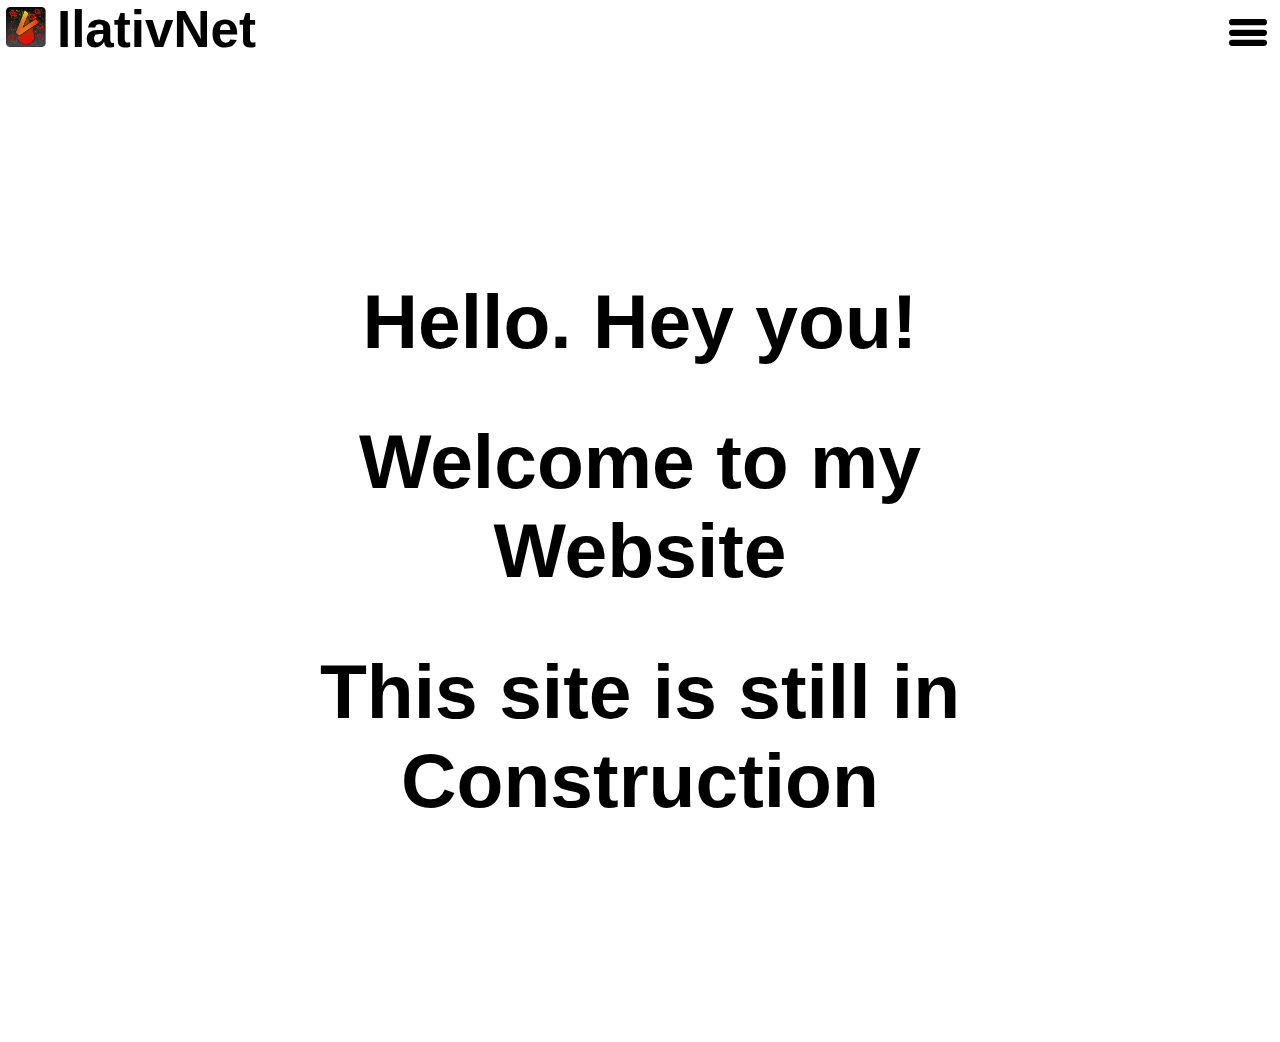
<file: index.html>
<!DOCTYPE html>
<html lang="en">
<head>
    <meta charset="UTF-8">
    <meta name="viewport" content="width=device-width, initial-scale=1.0">
    <meta http-equiv="X-UA-Compatible" content="ie=edge">
    <link rel="stylesheet" href="css/mainstyle.css">
    <script src="js/main.js"></script>
    <link rel="icon" href="images/FAVICON.png">
    <title>IlativNet</title>
</head>
<body>  
    


    <header id="myHeader">
        <a href="#" class="logo"><img src="images/Icon.svg" alt="sICON" class="icon" id="icon"></a>
        
        <a href="#" class="logo">IlativNet</a>
        
        <img src="images/MenuBtn.svg" alt="MENU" class="menu-btn" id="open-menu">

    </header>

    <section>

        <div class="box">
            <h1>Hello. Hey you!</h1>
            <h1>Welcome to my Website</h1>
            <h1>This site is still in Construction</h1>
        </div>


    </section>


</body>
</html>
</file>
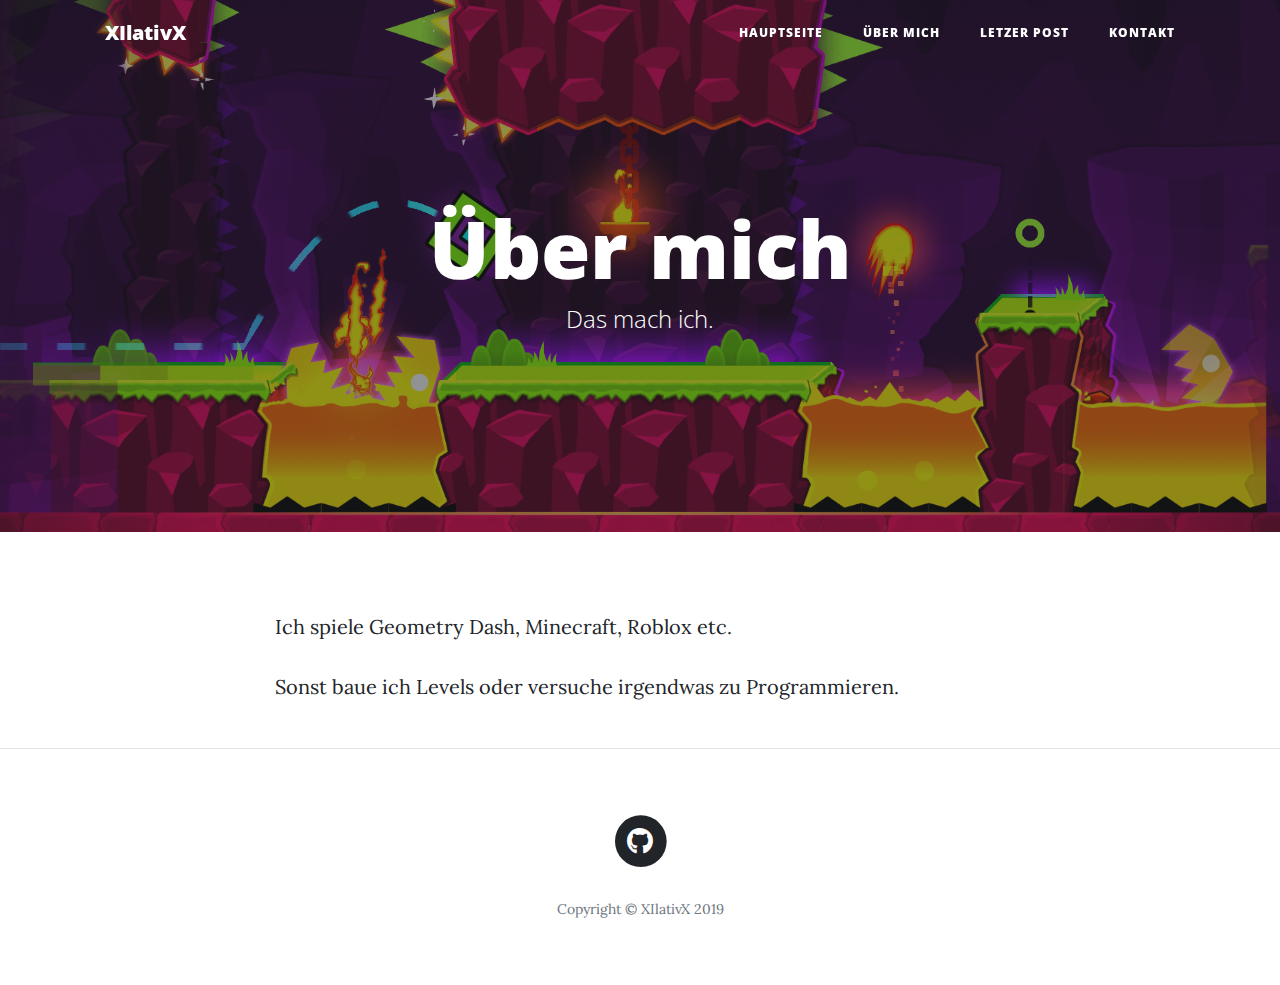
<file: about.html>
<!DOCTYPE html>
<html lang="en">

<head>

  <meta charset="utf-8">
  <meta name="viewport" content="width=device-width, initial-scale=1, shrink-to-fit=no">
  <meta name="description" content="">
  <meta name="author" content="">

  <link rel="icon" type="image/png" href="/img/FAVICON.png"/>
  <title>-Über mich- XXIlativXX</title>

  <!-- Bootstrap core CSS -->
  <link href="vendor/bootstrap/css/bootstrap.min.css" rel="stylesheet">

  <!-- Custom fonts for this template -->
  <link href="vendor/fontawesome-free/css/all.min.css" rel="stylesheet" type="text/css">
  <link href='https://fonts.googleapis.com/css?family=Lora:400,700,400italic,700italic' rel='stylesheet' type='text/css'>
  <link href='https://fonts.googleapis.com/css?family=Open+Sans:300italic,400italic,600italic,700italic,800italic,400,300,600,700,800' rel='stylesheet' type='text/css'>

  <!-- Custom styles for this template -->
  <link href="css/clean-blog.min.css" rel="stylesheet">

</head>

<body>

  <!-- Navigation -->
  <nav class="navbar navbar-expand-lg navbar-light fixed-top" id="mainNav">
    <div class="container">
      <a class="navbar-brand" href="index.html">XIlativX</a>
      <button class="navbar-toggler navbar-toggler-right" type="button" data-toggle="collapse" data-target="#navbarResponsive" aria-controls="navbarResponsive" aria-expanded="false" aria-label="Toggle navigation">
        Menu
        <i class="fas fa-bars"></i>
      </button>
      <div class="collapse navbar-collapse" id="navbarResponsive">
        <ul class="navbar-nav ml-auto">
          <li class="nav-item">
            <a class="nav-link" href="index.html">Hauptseite</a>
          </li>
          <li class="nav-item">
            <a class="nav-link" href="about.html">Über mich</a>
          </li>
          <li class="nav-item">
            <a class="nav-link" href="post.html">Letzer Post</a>
          </li>
          <li class="nav-item">
            <a class="nav-link" href="contact.html">Kontakt</a>
          </li>
        </ul>
      </div>
    </div>
  </nav>

  <!-- Page Header -->
  <header class="masthead" style="background-image: url('img/home-bg.png')">
    <div class="overlay"></div>
    <div class="container">
      <div class="row">
        <div class="col-lg-8 col-md-10 mx-auto">
          <div class="page-heading">
            <h1>Über mich</h1>
            <span class="subheading">Das mach ich.</span>
          </div>
        </div>
      </div>
    </div>
  </header>

  <!-- Main Content -->
  <div class="container">
    <div class="row">
      <div class="col-lg-8 col-md-10 mx-auto">
        <p>Ich spiele Geometry Dash, Minecraft, Roblox etc.</p>
        <p>Sonst baue ich Levels oder versuche irgendwas zu Programmieren.</p>
      </div>
    </div>
  </div>

  <hr>

  <!-- Footer -->
  <footer>
    <div class="container">
      <div class="row">
        <div class="col-lg-8 col-md-10 mx-auto">
          <ul class="list-inline text-center">
            <li class="list-inline-item">
              <a href="https://github.com/XXIlativXX">
                <span class="fa-stack fa-lg">
                  <i class="fas fa-circle fa-stack-2x"></i>
                  <i class="fab fa-github fa-stack-1x fa-inverse"></i>
                </span>
              </a>
            </li>
          </ul>
          <p class="copyright text-muted">Copyright &copy; XIlativX 2019</p>
        </div>
      </div>
    </div>
  </footer>

  <!-- Bootstrap core JavaScript -->
  <script src="vendor/jquery/jquery.min.js"></script>
  <script src="vendor/bootstrap/js/bootstrap.bundle.min.js"></script>

  <!-- Custom scripts for this template -->
  <script src="js/clean-blog.min.js"></script>

</body>

</html>
</file>
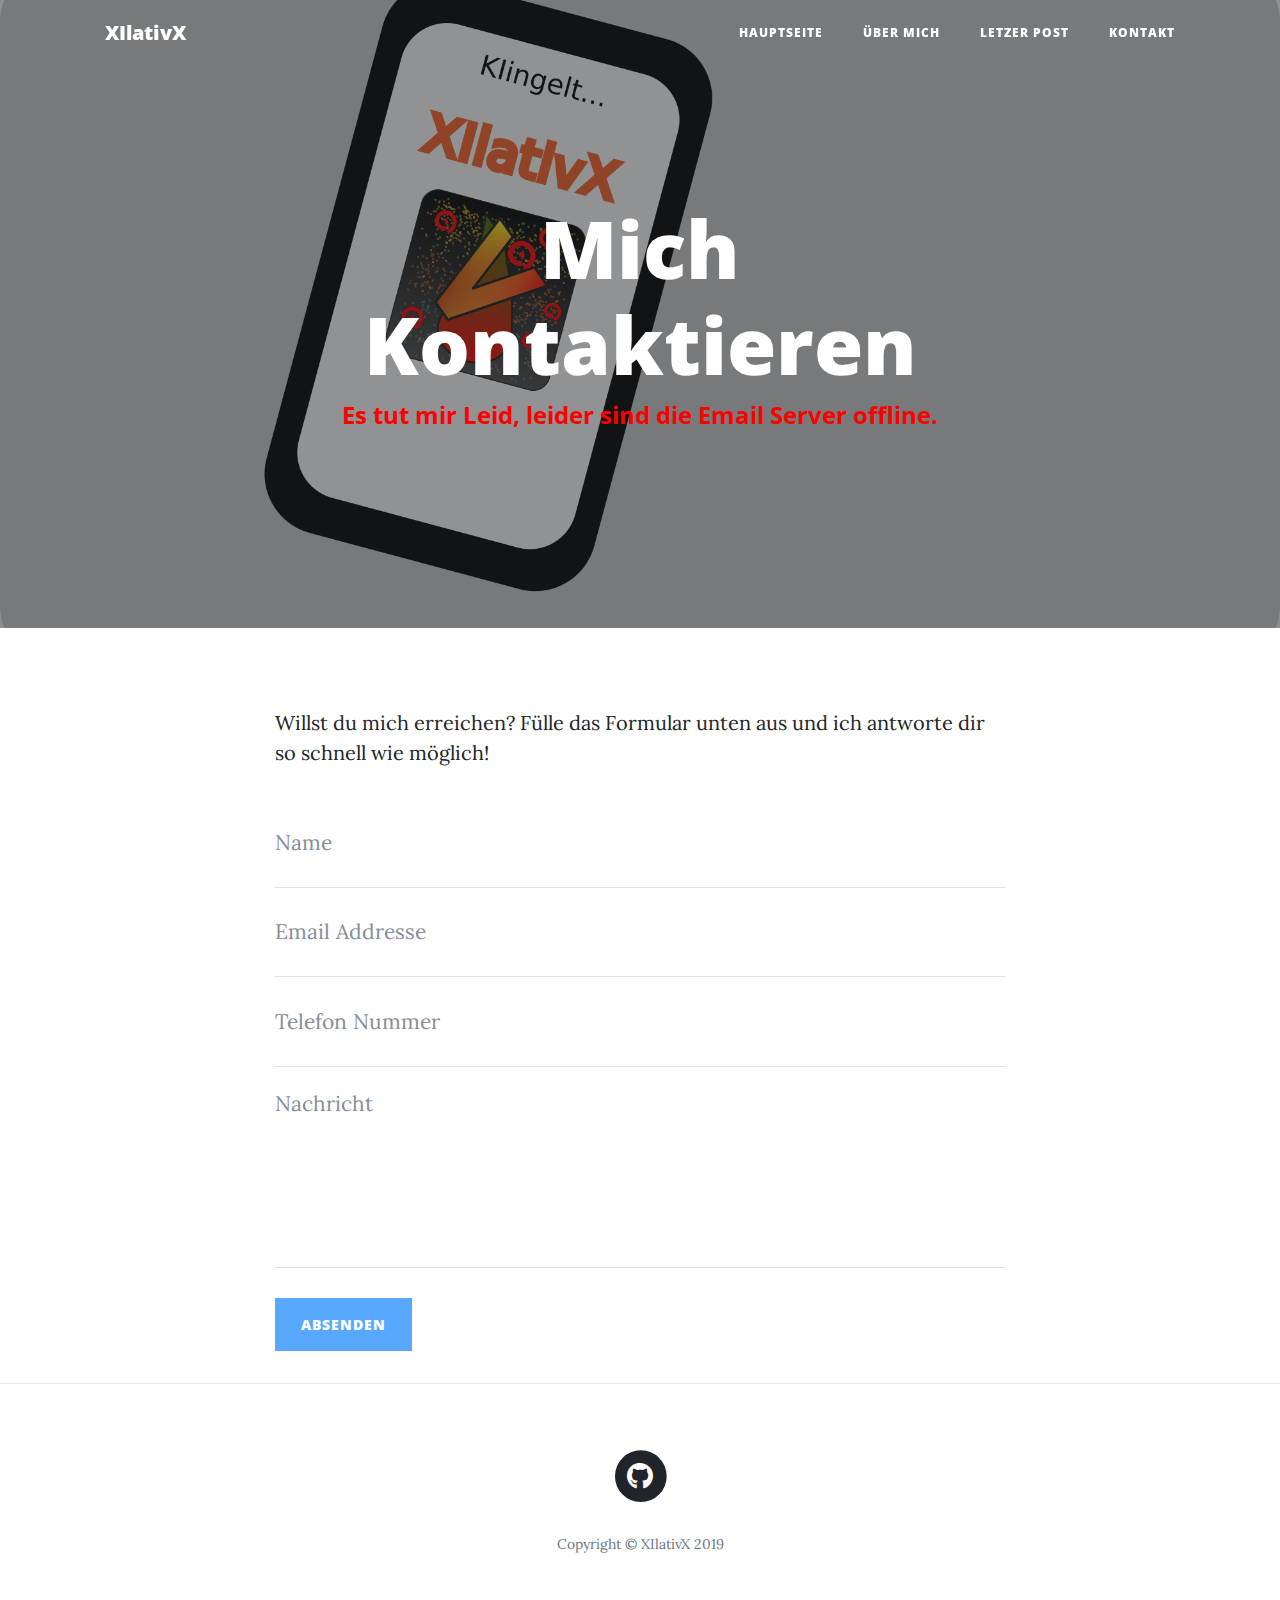
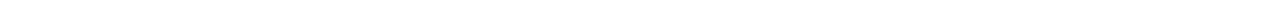
<file: contact.html>
<!DOCTYPE html>
<html lang="en">

<head>

  <meta charset="utf-8">
  <meta name="viewport" content="width=device-width, initial-scale=1, shrink-to-fit=no">
  <meta name="description" content="">
  <meta name="author" content="">

  <link rel="icon" type="image/png" href="/img/FAVICON.png"/>
  <title>-Kontakt- XXIlativXX</title>

  <!-- Bootstrap core CSS -->
  <link href="vendor/bootstrap/css/bootstrap.min.css" rel="stylesheet">

  <!-- Custom fonts for this template -->
  <link href="vendor/fontawesome-free/css/all.min.css" rel="stylesheet" type="text/css">
  <link href='https://fonts.googleapis.com/css?family=Lora:400,700,400italic,700italic' rel='stylesheet' type='text/css'>
  <link href='https://fonts.googleapis.com/css?family=Open+Sans:300italic,400italic,600italic,700italic,800italic,400,300,600,700,800' rel='stylesheet' type='text/css'>

  <!-- Custom styles for this template -->
  <link href="css/clean-blog.min.css" rel="stylesheet">

</head>

<body>

  <!-- Navigation -->
  <nav class="navbar navbar-expand-lg navbar-light fixed-top" id="mainNav">
    <div class="container">
      <a class="navbar-brand" href="index.html">XIlativX</a>
      <button class="navbar-toggler navbar-toggler-right" type="button" data-toggle="collapse" data-target="#navbarResponsive" aria-controls="navbarResponsive" aria-expanded="false" aria-label="Toggle navigation">
        Menu
        <i class="fas fa-bars"></i>
      </button>
      <div class="collapse navbar-collapse" id="navbarResponsive">
        <ul class="navbar-nav ml-auto">
          <li class="nav-item">
            <a class="nav-link" href="index.html">Hauptseite</a>
          </li>
          <li class="nav-item">
            <a class="nav-link" href="about.html">Über mich</a>
          </li>
          <li class="nav-item">
            <a class="nav-link" href="post.html">Letzer Post</a>
          </li>
          <li class="nav-item">
            <a class="nav-link" href="contact.html">Kontakt</a>
          </li>
        </ul>
      </div>
    </div>
  </nav>

  <!-- Page Header -->
  <header class="masthead" style="background-image: url('img/contact-bg.png')">
    <div class="overlay"></div>
    <div class="container">
      <div class="row">
        <div class="col-lg-8 col-md-10 mx-auto">
          <div class="page-heading">
            <h1>Mich Kontaktieren</h1>
            <span id="mark_red" class="subheading">Es tut mir Leid, leider sind die Email Server offline.</span>
          </div>
        </div>
      </div>
    </div>
  </header>

  <!-- Main Content -->
  <div class="container">
    <div class="row">
      <div class="col-lg-8 col-md-10 mx-auto">
        <p>Willst du mich erreichen? Fülle das Formular unten aus und ich antworte dir so schnell wie möglich!</p>
        <!-- Contact Form - Enter your email address on line 19 of the mail/contact_me.php file to make this form work. -->
        <!-- WARNING: Some web hosts do not allow emails to be sent through forms to common mail hosts like Gmail or Yahoo. It's recommended that you use a private domain email address! -->
        <!-- To use the contact form, your site must be on a live web host with PHP! The form will not work locally! -->
        <form name="sentMessage" id="contactForm" novalidate>
          <div class="control-group">
            <div class="form-group floating-label-form-group controls">
              <label>Name</label>
              <input type="text" class="form-control" placeholder="Name" id="name" required data-validation-required-message="Please enter your name.">
              <p class="help-block text-danger"></p>
            </div>
          </div>
          <div class="control-group">
            <div class="form-group floating-label-form-group controls">
              <label>Email Addresse</label>
              <input type="email" class="form-control" placeholder="Email Addresse" id="email" required data-validation-required-message="Please enter your email address.">
              <p class="help-block text-danger"></p>
            </div>
          </div>
          <div class="control-group">
            <div class="form-group col-xs-12 floating-label-form-group controls">
              <label>Telefon Nummer</label>
              <input type="tel" class="form-control" placeholder="Telefon Nummer" id="phone" required data-validation-required-message="Please enter your phone number.">
              <p class="help-block text-danger"></p>
            </div>
          </div>
          <div class="control-group">
            <div class="form-group floating-label-form-group controls">
              <label>Nachricht</label>
              <textarea rows="5" class="form-control" placeholder="Nachricht" id="message" required data-validation-required-message="Please enter a message."></textarea>
              <p class="help-block text-danger"></p>
            </div>
          </div>
          <br>
          <div id="success"></div>
          <div class="form-group">
            <button disabled type="submit" class="btn btn-primary" id="sendMessageButton">Absenden</button>
          </div>
        </form>
      </div>
    </div>
  </div>

  <hr>

  <!-- Footer -->
  <footer>
    <div class="container">
      <div class="row">
        <div class="col-lg-8 col-md-10 mx-auto">
          <ul class="list-inline text-center">
            <li class="list-inline-item">
              <a href="https://github.com/XXIlativXX">
                <span class="fa-stack fa-lg">
                  <i class="fas fa-circle fa-stack-2x"></i>
                  <i class="fab fa-github fa-stack-1x fa-inverse"></i>
                </span>
              </a>
            </li>
          </ul>
          <p class="copyright text-muted">Copyright &copy; XIlativX 2019</p>
        </div>
      </div>
    </div>
  </footer>

  <!-- Bootstrap core JavaScript -->
  <script src="vendor/jquery/jquery.min.js"></script>
  <script src="vendor/bootstrap/js/bootstrap.bundle.min.js"></script>

  <!-- Contact Form JavaScript -->
  <script src="js/jqBootstrapValidation.js"></script>
  <script src="js/contact_me.js"></script>

  <!-- Custom scripts for this template -->
  <script src="js/clean-blog.min.js"></script>

</body>

</html>
</file>
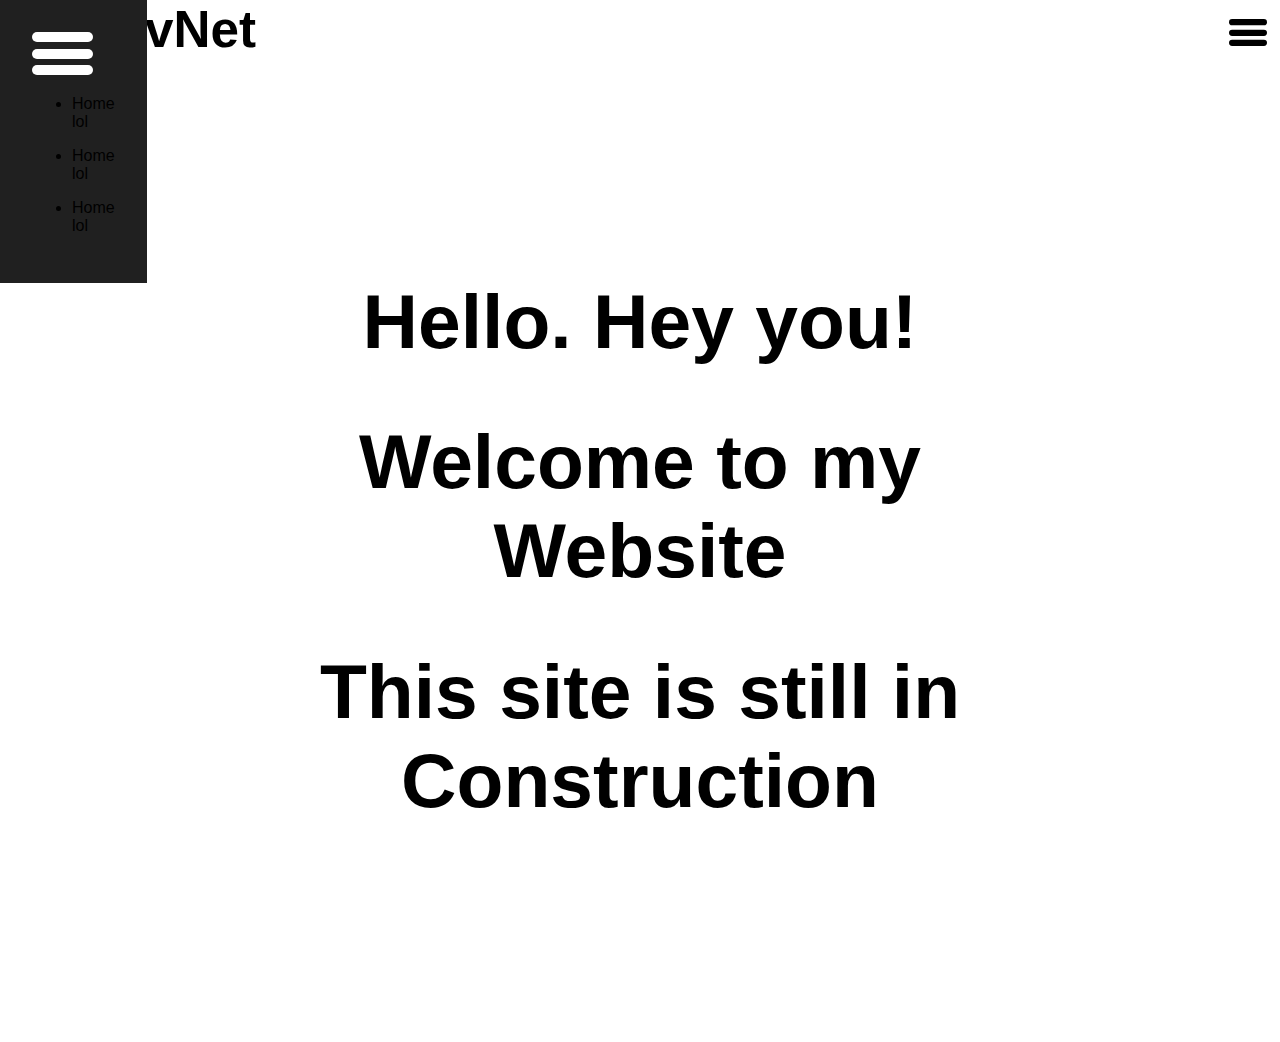
<file: indexnew.html>
<!DOCTYPE html>
<html lang="en">
<head>
    <meta charset="UTF-8">
    <meta name="viewport" content="width=device-width, initial-scale=1.0">
    <meta http-equiv="X-UA-Compatible" content="ie=edge">
    <link rel="stylesheet" href="css/mainstyle.css">
    <script src="js/main.js"></script>
    <title>IlativNet</title>
</head>
<body>  
    
    <nav id="overlay">

        <img src="images/MenuBtn2.svg" alt="">
        <ul>
            <li href="#">Home</li>
            <span>lol</span>
        </ul>
        <ul>
            <li href="#">Home</li>
            <span>lol</span>
        </ul>
        <ul>
            <li href="#">Home</li>
            <span>lol</span>
        </ul>
    

    </nav>


    <header id="myHeader">
        <a href="#" class="logo"><img src="images/Icon.svg" alt="ICON" class="icon" id="icon"></a>
        
        <a href="#" class="logo">IlativNet</a>
        
        <img src="images/MenuBtn.svg" alt="MENU" class="menu-btn" id="open-menu">

    </header>

    <section>

        <div class="box">
            <h1>Hello. Hey you!</h1>
            <h1>Welcome to my Website</h1>
            <h1>This site is still in Construction</h1>
        </div>


    </section>


</body>
</html>
</file>
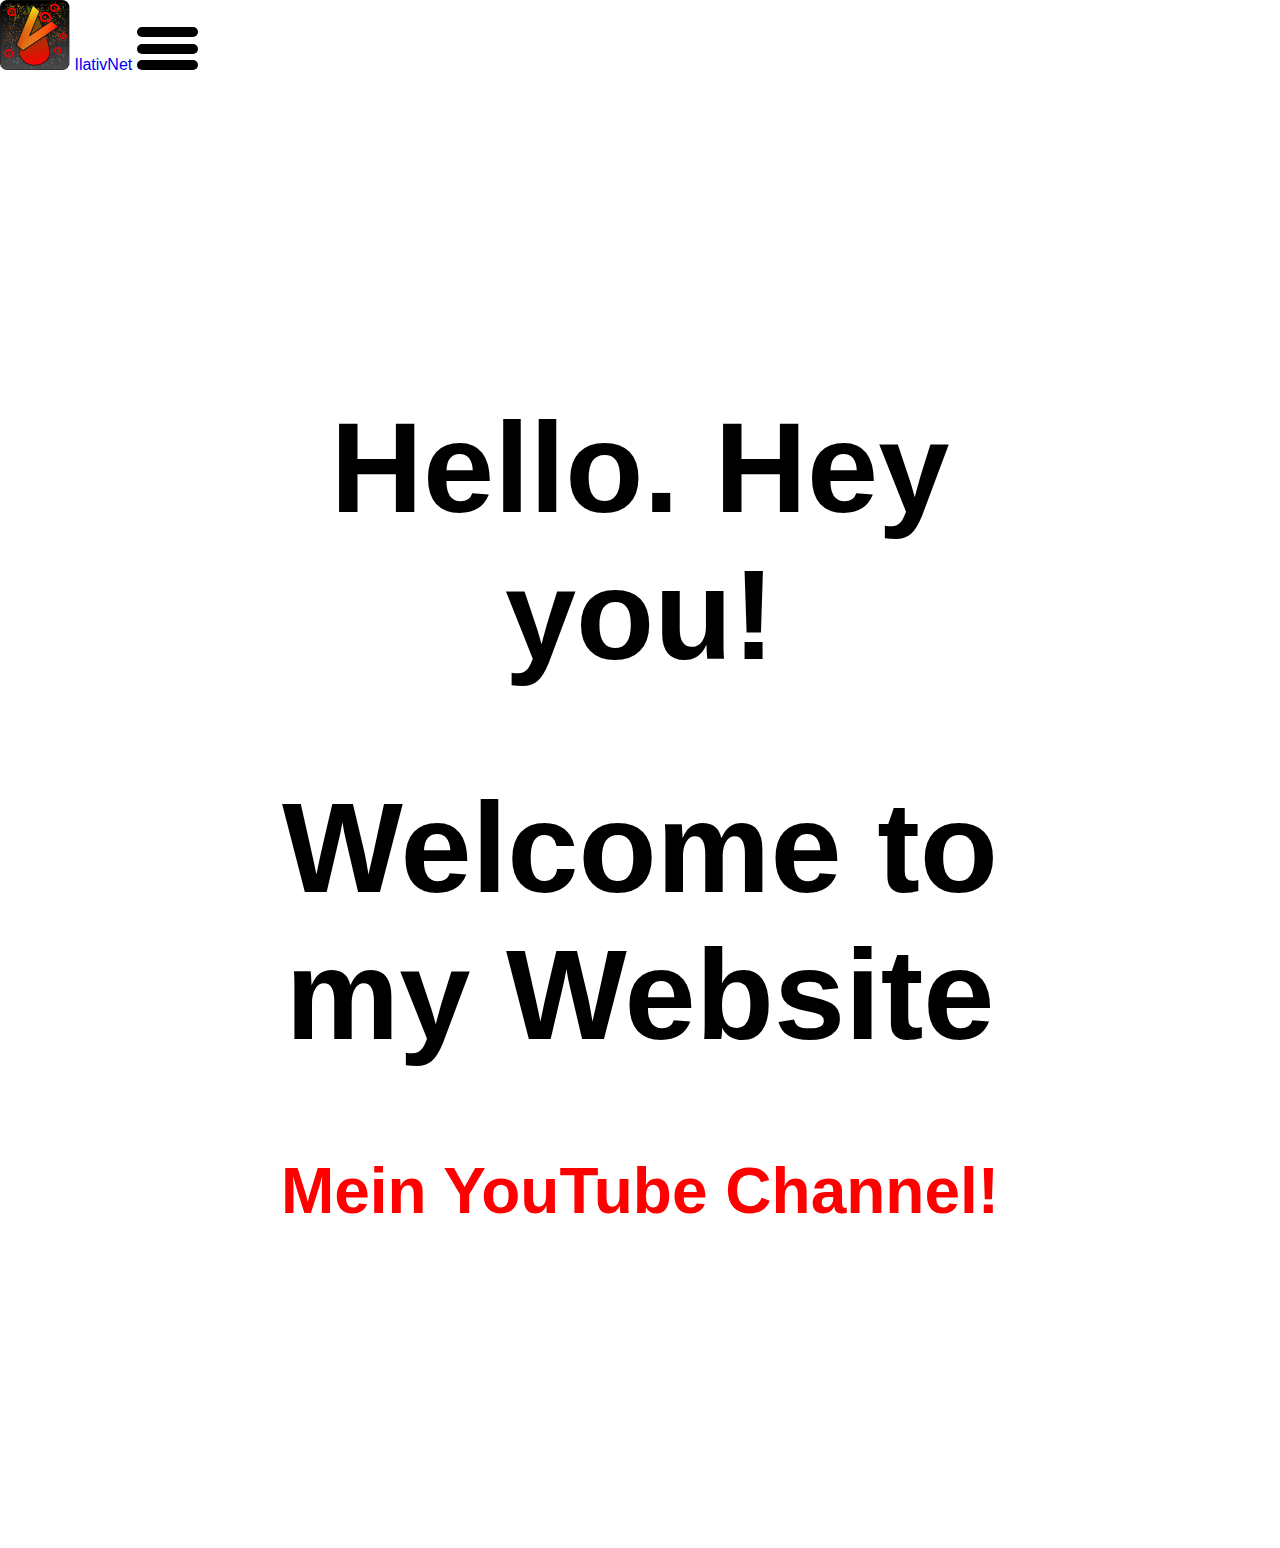
<file: m.html>
<!DOCTYPE html>
<html lang="en">
<head>
    <meta charset="UTF-8">
    <meta name="viewport" content="width=device-width, initial-scale=1.0">
    <meta http-equiv="X-UA-Compatible" content="ie=edge">
    <link rel="stylesheet" href="css/m.css">
    <script src="js/main.js"></script>
    <link rel="icon" href="images/FAVICON.png">
    <title>IlativNet</title>
</head>
<body>  
    


    <header id="myHeader">
        <a href="#" class="logo"><img src="images/Icon.svg" alt="ICON" class="icon" id="icon"></a>
        
        <a href="#" class="logo">IlativNet</a>
        
        <img src="images/MenuBtn.svg" alt="MENU" class="menu-btn" id="open-menu">

    </header>

    <section>

        <div class="box">
            <h1>Hello. Hey you!</h1>
            <h1>Welcome to my Website</h1>
            <a href="https://www.youtube.com/channel/UCz4bekzyuTgUk1U23Bm5VIQ?view_as=subscriber" class="youtube">Mein YouTube Channel!</a>
        </div>


    </section>


</body>
</html>
</file>
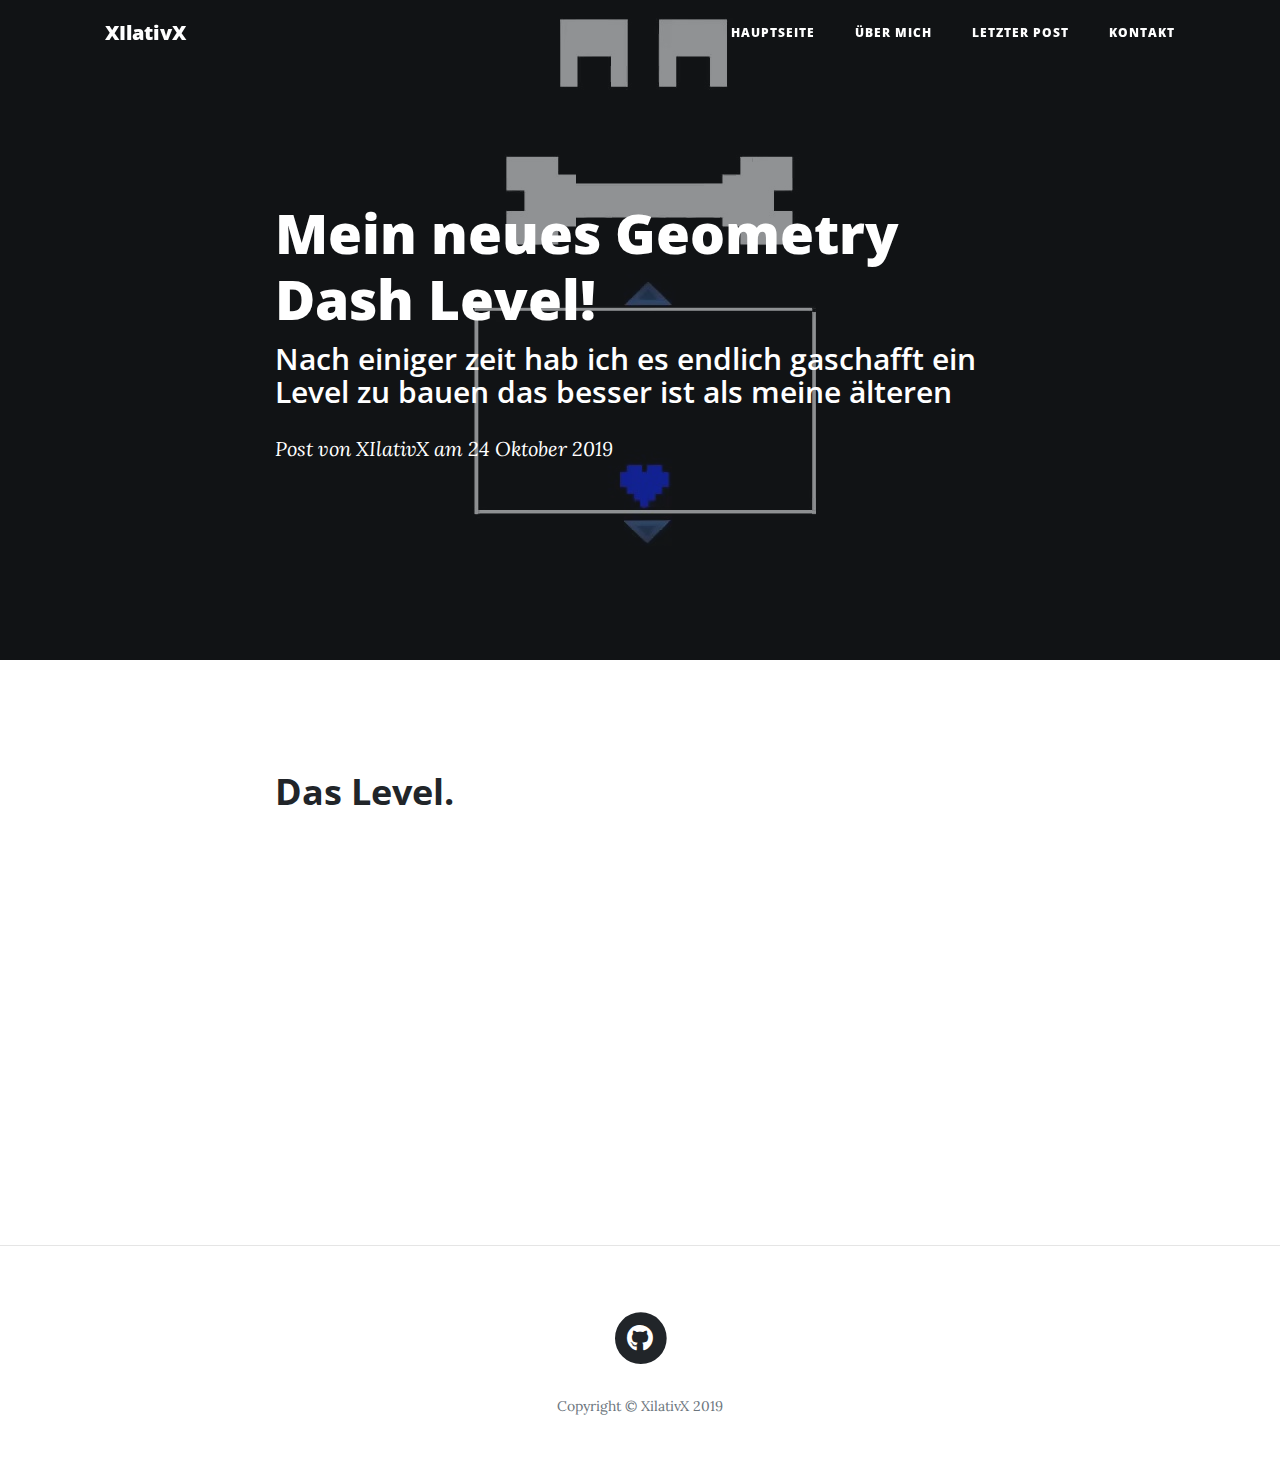
<file: post.html>
<!DOCTYPE html>
<html lang="en">

<head>

  <meta charset="utf-8">
  <meta name="viewport" content="width=device-width, initial-scale=1, shrink-to-fit=no">
  <meta name="description" content="">
  <meta name="author" content="">

  <link rel="icon" type="image/png" href="/img/FAVICON.png"/>
  <title>-Mein neues Geometry Dash Level!- XXIlativXX</title>

  <!-- Bootstrap core CSS -->
  <link href="vendor/bootstrap/css/bootstrap.min.css" rel="stylesheet">

  <!-- Custom fonts for this template -->
  <link href="vendor/fontawesome-free/css/all.min.css" rel="stylesheet" type="text/css">
  <link href='https://fonts.googleapis.com/css?family=Lora:400,700,400italic,700italic' rel='stylesheet' type='text/css'>
  <link href='https://fonts.googleapis.com/css?family=Open+Sans:300italic,400italic,600italic,700italic,800italic,400,300,600,700,800' rel='stylesheet' type='text/css'>

  <!-- Custom styles for this template -->
  <link href="css/clean-blog.min.css" rel="stylesheet">

</head>

<body>

  <!-- Navigation -->
  <nav class="navbar navbar-expand-lg navbar-light fixed-top" id="mainNav">
    <div class="container">
      <a class="navbar-brand" href="index.html">XIlativX</a>
      <button class="navbar-toggler navbar-toggler-right" type="button" data-toggle="collapse" data-target="#navbarResponsive" aria-controls="navbarResponsive" aria-expanded="false" aria-label="Toggle navigation">
        Menu
        <i class="fas fa-bars"></i>
      </button>
      <div class="collapse navbar-collapse" id="navbarResponsive">
        <ul class="navbar-nav ml-auto">
          <li class="nav-item">
            <a class="nav-link" href="index.html">Hauptseite</a>
          </li>
          <li class="nav-item">
            <a class="nav-link" href="about.html">Über mich</a>
          </li>
          <li class="nav-item">
            <a class="nav-link" href="post.html">Letzter Post</a>
          </li>
          <li class="nav-item">
            <a class="nav-link" href="contact.html">Kontakt</a>
          </li>
        </ul>
      </div>
    </div>
  </nav>

  <!-- Page Header -->
  <header class="masthead" style="background-image: url('img/post-bg.jpg')">
    <div class="overlay"></div>
    <div class="container">
      <div class="row">
        <div class="col-lg-8 col-md-10 mx-auto">
          <div class="post-heading">
            <h1>Mein neues Geometry Dash Level!</h1>
            <h2 class="subheading">Nach einiger zeit hab ich es endlich gaschafft ein Level zu bauen das besser ist als meine älteren </h2>
            <span class="meta">Post von
              <a href="about.html">XIlativX</a>
              am 24 Oktober 2019</span>
          </div>
        </div>
      </div>
    </div>
  </header>

  <!-- Post Content -->
  <article>
    <div class="container">
      <div class="row">
        <div class="col-lg-8 col-md-10 mx-auto">
          <h2 class="section-heading">Das Level.</h2>
          <iframe class="container"width="700" height="400" src="https://www.youtube.com/embed/FevH4AzIkLo" frameborder="0" allow="accelerometer; autoplay; encrypted-media; gyroscope; picture-in-picture" allowfullscreen></iframe>
          <!--<h2 class="section-heading">Reaching for the Stars</h2>

          <p>As we got further and further away, it [the Earth] diminished in size. Finally it shrank to the size of a marble, the most beautiful you can imagine. That beautiful, warm, living object looked so fragile, so delicate, that if you touched it with a finger it would crumble and fall apart. Seeing this has to change a man.</p>

          <a href="#">
            <img class="img-fluid" src="img/post-sample-image.jpg" alt="">
          </a>
          <span class="caption text-muted">To go places and do things that have never been done before – that’s what living is all about.</span>

          <p>Space, the final frontier. These are the voyages of the Starship Enterprise. Its five-year mission: to explore strange new worlds, to seek out new life and new civilizations, to boldly go where no man has gone before.</p>

          <p>As I stand out here in the wonders of the unknown at Hadley, I sort of realize there’s a fundamental truth to our nature, Man must explore, and this is exploration at its greatest.</p>

          <p>Placeholder text by
            <a href="http://spaceipsum.com/">Space Ipsum</a>. Photographs by
            <a href="https://www.flickr.com/photos/nasacommons/">NASA on The Commons</a>.</p> -->
        </div>
      </div>
    </div>
  </article>

  <hr>

  <!-- Footer -->
  <footer>
    <div class="container">
      <div class="row">
        <div class="col-lg-8 col-md-10 mx-auto">
          <ul class="list-inline text-center">
            <li class="list-inline-item">
              <a href="https://github.com/XXIlativXX">
                <span class="fa-stack fa-lg">
                  <i class="fas fa-circle fa-stack-2x"></i>
                  <i class="fab fa-github fa-stack-1x fa-inverse"></i>
                </span>
              </a>
            </li>
          </ul>
          <p class="copyright text-muted">Copyright &copy; XilativX 2019</p>
        </div>
      </div>
    </div>
  </footer>

  <!-- Bootstrap core JavaScript -->
  <script src="vendor/jquery/jquery.min.js"></script>
  <script src="vendor/bootstrap/js/bootstrap.bundle.min.js"></script>

  <!-- Custom scripts for this template -->
  <script src="js/clean-blog.min.js"></script>

</body>

</html>
</file>
<file: css/mainstyle.css>
body, html {
  font-family: 'Segoe UI', Tahoma, Geneva, Verdana, sans-serif;
  margin: 0;
}

body a, html a {
  text-decoration: none;
}

header {
  -webkit-transition: .3s;
  transition: .3s;
  background-color: white;
  width: 100%;
}

header .icon {
  max-width: 3.1%;
  width: 100%;
  padding: 0 .5vw;
}

header .logo {
  color: black;
  font-weight: bold;
  font-size: 4vw;
}

header .menu-btn {
  cursor: pointer;
  width: 100%;
  max-width: 3%;
  float: right;
  margin: 1.5vw 1vw;
}

header.sticky {
  -webkit-transition: .3s;
  transition: .3s;
  -webkit-box-shadow: 0px 3px 3px 0px #545454;
          box-shadow: 0px 3px 3px 0px #545454;
  position: fixed;
  top: 0;
}

.page-header {
  height: 200px;
  background: #CCC;
}

section {
  padding: 4em;
}

section .box {
  text-align: center;
  font-size: 3vw;
  margin: 4em auto;
  width: 70%;
}

nav {
  position: absolute;
  background-color: #202020;
  padding: 2em;
  width: calc(100%-4em);
  height: calc(100vm - 4em);
}
/*# sourceMappingURL=mainstyle.css.map */
</file>
<file: css/m.css>
body, html {
  font-family: 'Segoe UI', Tahoma, Geneva, Verdana, sans-serif;
  margin: 0;
  overflow: hidden;
}

body a, html a {
  text-decoration: none;
}

.light {
  -webkit-transition: .3s;
  transition: .3s;
  position: -webkit-sticky;
  position: sticky;
  top: 0;
  transition: .3s;
  background-color: white;
  width: 100%;
}

.light .icon {
  max-width: 10%;
  width: 100%;
  padding: 0 1vw;
}

.light .logo {
  color: black;
  font-weight: bold;
  font-size: 10vw;
}

.light .menu-btn {
  cursor: pointer;
  width: 100%;
  max-width: 10%;
  float: right;
  margin: 3vw 1vw;
}

.dark {
  -webkit-transition: .3s;
  transition: .3s;
  position: -webkit-sticky;
  position: sticky;
  top: 0;
  transition: .3s;
  background-color: #545454;
  width: 100%;
}

.dark .icon {
  max-width: 10%;
  width: 100%;
  padding: 0 1vw;
}

.dark .logo {
  color: black;
  font-weight: bold;
  font-size: 10vw;
}

.dark .menu-btn {
  cursor: pointer;
  width: 100%;
  max-width: 10%;
  float: right;
  margin: 3vw 1vw;
}

.sticky {
  -webkit-transition: .3s;
  transition: .3s;
  -webkit-box-shadow: 0px 3px 3px 0px #545454;
          box-shadow: 0px 3px 3px 0px #545454;
}

.stop-scroll {
  overflow: hidden;
}

.page-header {
  height: 200px;
  background: #CCC;
}

section {
  padding: 4em;
}

section .box {
  text-align: center;
  font-size: 5vw;
  margin: 4em auto;
  width: 70%;
}

section .box .youtube {
  text-decoration: none;
  color: red;
  font-weight: bold;
}

nav {
  visibility: hidden;
  position: absolute;
  background-color: #545454;
  width: calc(100%);
  height: calc(100%);
}
/*# sourceMappingURL=m.css.map */
</file>
<file: css/clean-blog.min.css>
/*!
 * Start Bootstrap - Clean Blog v5.0.8 (https://startbootstrap.com/template-overviews/clean-blog)
 * Copyright 2013-2019 Start Bootstrap
 * Licensed under MIT (https://github.com/BlackrockDigital/startbootstrap-clean-blog/blob/master/LICENSE)
 */body{font-size:20px;color:#212529;font-family:Lora,'Times New Roman',serif}p{line-height:1.5;margin:30px 0}p a{text-decoration:underline}h1,h2,h3,h4,h5,h6{font-weight:800;font-family:'Open Sans','Helvetica Neue',Helvetica,Arial,sans-serif}a{color:#212529;transition:all .2s}a:focus,a:hover{color:#0085a1}blockquote{font-style:italic;color:#868e96}.section-heading{font-size:36px;font-weight:700;margin-top:60px}.caption{font-size:14px;font-style:italic;display:block;margin:0;padding:10px;text-align:center;border-bottom-right-radius:5px;border-bottom-left-radius:5px}::-moz-selection{color:#fff;background:#0085a1;text-shadow:none}::selection{color:#fff;background:#0085a1;text-shadow:none}img::-moz-selection{color:#fff;background:0 0}img::selection{color:#fff;background:0 0}img::-moz-selection{color:#fff;background:0 0}#mainNav{position:absolute;border-bottom:1px solid #e9ecef;background-color:#fff;font-family:'Open Sans','Helvetica Neue',Helvetica,Arial,sans-serif}#mainNav .navbar-brand{font-weight:800;color:#343a40}#mainNav .navbar-toggler{font-size:12px;font-weight:800;padding:13px;text-transform:uppercase;color:#343a40}#mainNav .navbar-nav>li.nav-item>a{font-size:12px;font-weight:800;letter-spacing:1px;text-transform:uppercase}@media only screen and (min-width:992px){#mainNav{border-bottom:1px solid transparent;background:0 0}#mainNav .navbar-brand{padding:10px 20px;color:#fff}#mainNav .navbar-brand:focus,#mainNav .navbar-brand:hover{color:rgba(255,255,255,.8)}#mainNav .navbar-nav>li.nav-item>a{padding:10px 20px;color:#fff}#mainNav .navbar-nav>li.nav-item>a:focus,#mainNav .navbar-nav>li.nav-item>a:hover{color:rgba(255,255,255,.8)}}@media only screen and (min-width:992px){#mainNav{transition:background-color .2s;transform:translate3d(0,0,0);-webkit-backface-visibility:hidden}#mainNav.is-fixed{position:fixed;top:-67px;transition:transform .2s;border-bottom:1px solid #fff;background-color:rgba(255,255,255,.9)}#mainNav.is-fixed .navbar-brand{color:#212529}#mainNav.is-fixed .navbar-brand:focus,#mainNav.is-fixed .navbar-brand:hover{color:#0085a1}#mainNav.is-fixed .navbar-nav>li.nav-item>a{color:#212529}#mainNav.is-fixed .navbar-nav>li.nav-item>a:focus,#mainNav.is-fixed .navbar-nav>li.nav-item>a:hover{color:#0085a1}#mainNav.is-visible{transform:translate3d(0,100%,0)}}header.masthead{margin-bottom:50px;background:no-repeat center center;background-color:#868e96;background-attachment:scroll;position:relative;background-size:cover}header.masthead .overlay{position:absolute;top:0;left:0;height:100%;width:100%;background-color:#212529;opacity:.5}header.masthead .page-heading,header.masthead .post-heading,header.masthead .site-heading{padding:200px 0 150px;color:#fff}@media only screen and (min-width:768px){header.masthead .page-heading,header.masthead .post-heading,header.masthead .site-heading{padding:200px 0}}header.masthead .page-heading,header.masthead .site-heading{text-align:center}header.masthead .page-heading h1,header.masthead .site-heading h1{font-size:50px;margin-top:0}header.masthead .page-heading .subheading,header.masthead .site-heading .subheading{font-size:24px;font-weight:300;line-height:1.1;display:block;margin:10px 0 0;font-family:'Open Sans','Helvetica Neue',Helvetica,Arial,sans-serif}@media only screen and (min-width:768px){header.masthead .page-heading h1,header.masthead .site-heading h1{font-size:80px}}header.masthead .post-heading h1{font-size:35px}header.masthead .post-heading .meta,header.masthead .post-heading .subheading{line-height:1.1;display:block}header.masthead .post-heading .subheading{font-size:24px;font-weight:600;margin:10px 0 30px;font-family:'Open Sans','Helvetica Neue',Helvetica,Arial,sans-serif}header.masthead .post-heading .meta{font-size:20px;font-weight:300;font-style:italic;font-family:Lora,'Times New Roman',serif}header.masthead .post-heading .meta a{color:#fff}@media only screen and (min-width:768px){header.masthead .post-heading h1{font-size:55px}header.masthead .post-heading .subheading{font-size:30px}}.post-preview>a{color:#212529}.post-preview>a:focus,.post-preview>a:hover{text-decoration:none;color:#0085a1}.post-preview>a>.post-title{font-size:30px;margin-top:30px;margin-bottom:10px}.post-preview>a>.post-subtitle{font-weight:300;margin:0 0 10px}.post-preview>.post-meta{font-size:18px;font-style:italic;margin-top:0;color:#868e96}.post-preview>.post-meta>a{text-decoration:none;color:#212529}.post-preview>.post-meta>a:focus,.post-preview>.post-meta>a:hover{text-decoration:underline;color:#0085a1}@media only screen and (min-width:768px){.post-preview>a>.post-title{font-size:36px}}.floating-label-form-group{font-size:14px;position:relative;margin-bottom:0;padding-bottom:.5em;border-bottom:1px solid #dee2e6}.floating-label-form-group input,.floating-label-form-group textarea{font-size:1.5em;position:relative;z-index:1;padding:0;resize:none;border:none;border-radius:0;background:0 0;box-shadow:none!important;font-family:Lora,'Times New Roman',serif}.floating-label-form-group input::-webkit-input-placeholder,.floating-label-form-group textarea::-webkit-input-placeholder{color:#868e96;font-family:Lora,'Times New Roman',serif}.floating-label-form-group label{font-size:.85em;line-height:1.764705882em;position:relative;z-index:0;top:2em;display:block;margin:0;transition:top .3s ease,opacity .3s ease;vertical-align:middle;vertical-align:baseline;opacity:0}.floating-label-form-group .help-block{margin:15px 0}.floating-label-form-group-with-value label{top:0;opacity:1}.floating-label-form-group-with-focus label{color:#0085a1}form .form-group:first-child .floating-label-form-group{border-top:1px solid #dee2e6}footer{padding:50px 0 65px}footer .list-inline{margin:0;padding:0}footer .copyright{font-size:14px;margin-bottom:0;text-align:center}.btn{font-size:14px;font-weight:800;padding:15px 25px;letter-spacing:1px;text-transform:uppercase;border-radius:0;font-family:'Open Sans','Helvetica Neue',Helvetica,Arial,sans-serif}.btn-primary{background-color:#0085a1;border-color:#0085a1}#mark_red{color:red;font-weight: bold;}.btn-primary:active,.btn-primary:focus,.btn-primary:hover{color:#fff;background-color:#00657b!important;border-color:#00657b!important}.btn-lg{font-size:16px;padding:25px 35px}
</file>
